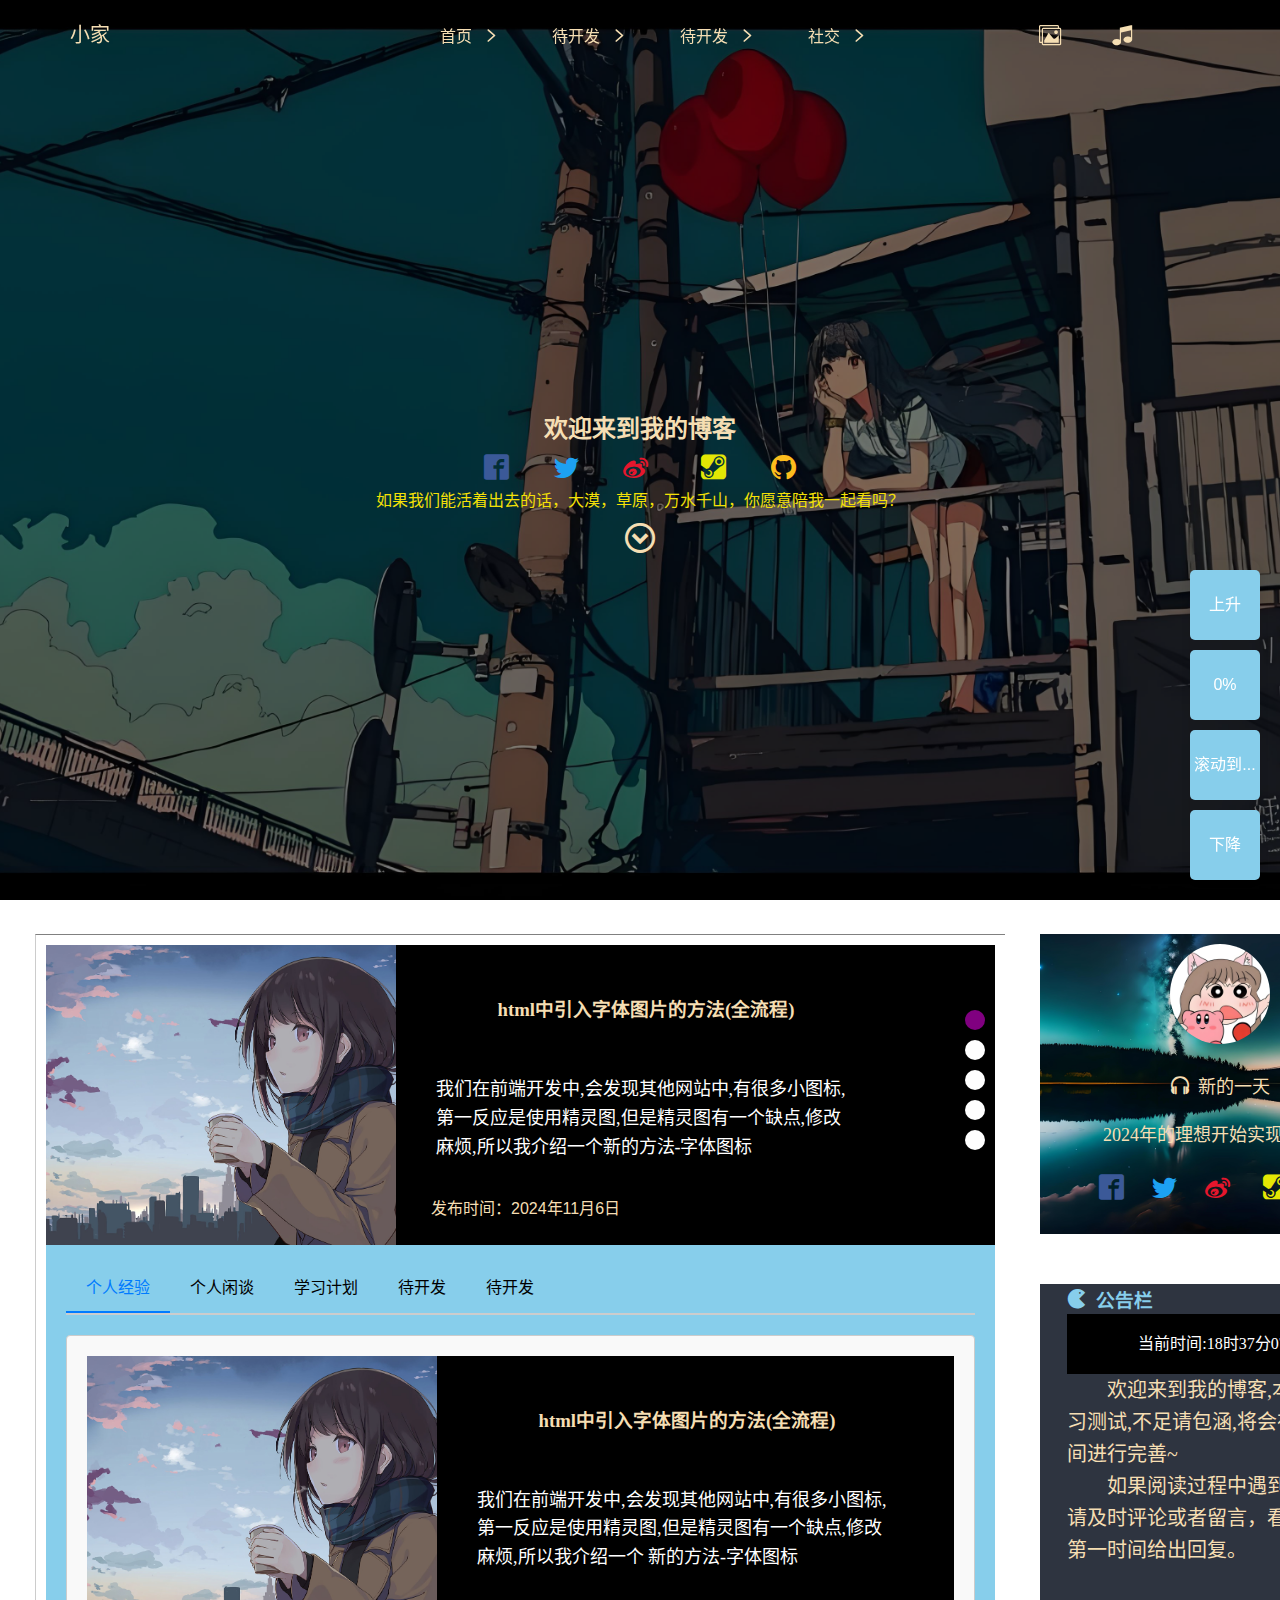
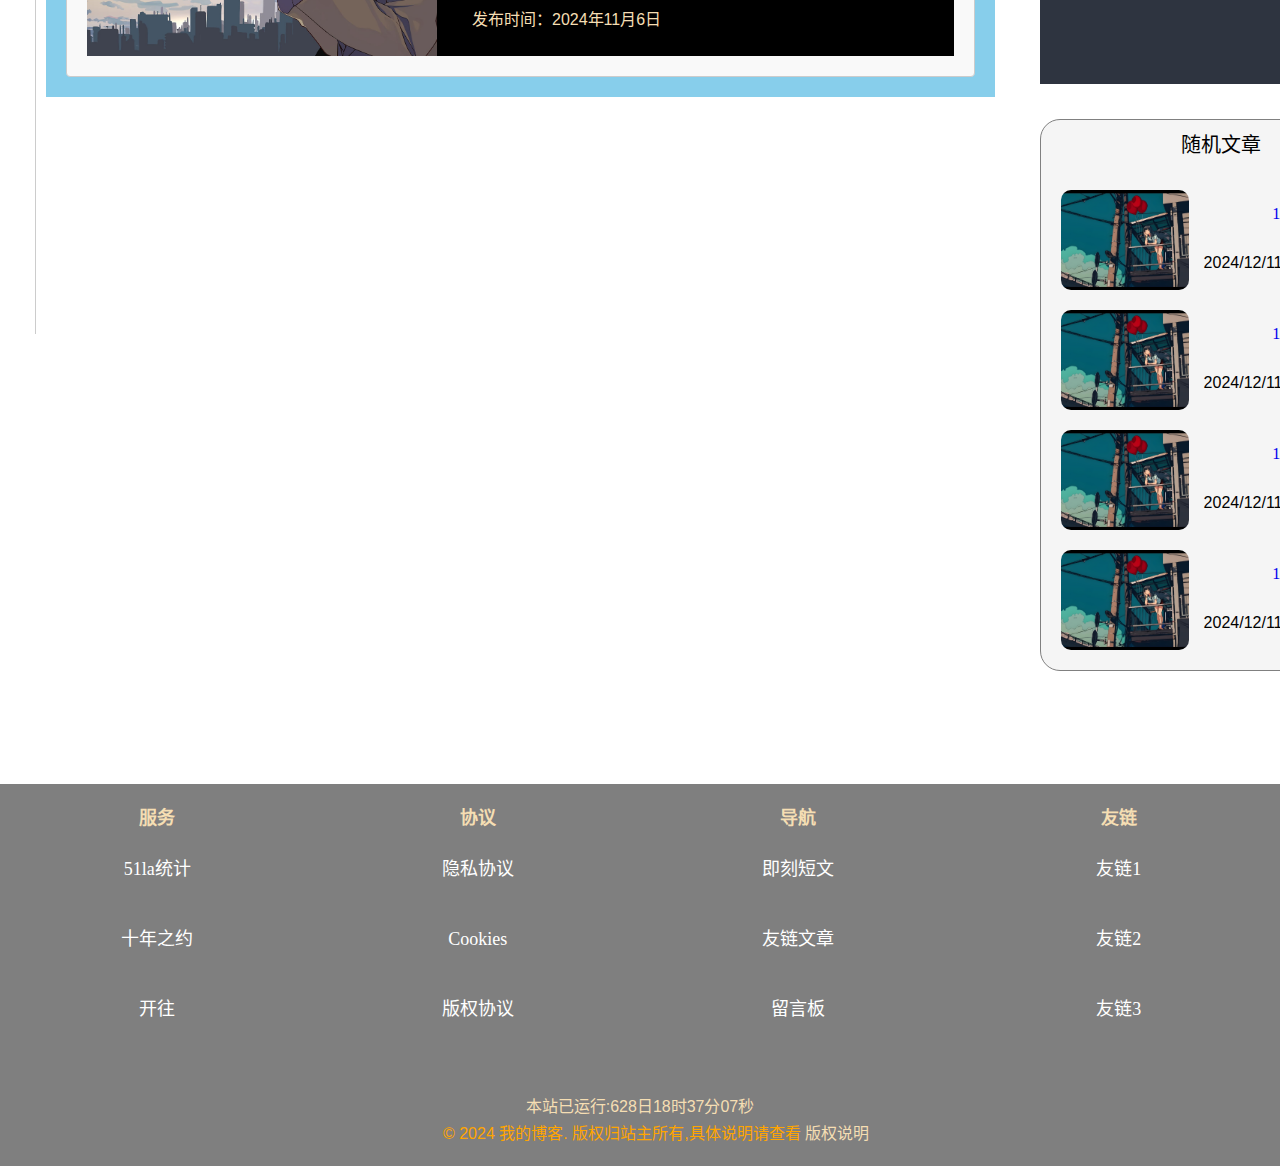
<file: index.html>
<!DOCTYPE html>
<html lang="zh-CN">

<head>
  <meta charset="UTF-8">
  <meta name="viewport" content="width=device-width, initial-scale=1.0">
  <title class="headerContent">个人博客</title>
  <link rel="stylesheet" href="./css/styles.css">
  <!-- 引入公共样式 -->
  <link rel="stylesheet" href="./css/common.css">
  <!-- 引入初始化样式 -->
  <link rel="stylesheet" href="./css/Initialize.css">
  <!-- 引入网站小图标 -->
  <link rel="icon" href="./dragon.ico">
  <style>
    .box {
      display: flex;
      width: 1100px;
      height: 300px;
      background-color: transparent;
      /* 添加了背景色以区分整个box */
      padding: 10px;
      margin-top: 50px;
      /* 确保padding不影响整体宽度 */
      box-sizing: border-box;
      /* 超过部分不显示 */
      overflow: hidden;
    }

    .content {
      width: 55%;
      /* 剩余宽度 */
      height: 100%;
      padding: 10px;
      box-sizing: border-box;
      background: rgba(255, 255, 255, 0.3);
      /* 添加了背景色以区分内容区域 */
      border-left: 1px solid #ccc;
      /* 添加左边框以分隔图片和内容 */
    }

    .content-header {
      font-size: 1.5em;
      font-weight: bold;
      margin: 20px 0;
      text-align: center;
    }

    .content-text {
      font-size: 1em;
      line-height: 1.5;
      margin: 35px 0;
    }

    .content-time {
      font-size: 15px;
      color: wheat;
    }

    /* 中心区域 */
    .main {
      margin: 0 20px;
      height: 1000px;
    }

    /* 左侧内容区域 */
    .main .content {
      float: left;
      width: 970px;
      /* background-color: skyblue; */
      border-top: 1px solid gray;
      margin: 50px 15px;
    }

    /* 轮播图样式 */
    .content .banner {
      position: relative;
      height: 300px;
      background-color: black;
    }

    /* tab栏切换 */
    .select_item {
      height: 300px;
      background-color: skyblue;
    }

    .select_item .item {
      height: 50px;
      background-color: pink;
    }

    .select_item .item_content {
      position: absolute;
      height: 250px;
      background-color: rebeccapurple;
    }

    .select_item .item ul li {
      padding: 0 70px;
      height: 50px;
      line-height: 50px;
    }

    .select_item .item ul li:hover {
      background-color: skyblue;
    }

    /* 鼠标经过时,图片缩放 */
    .banner:hover #banner_img {
      transform: scale(1.1);
    }

    .banner #banner_img {
      transition: all 0.5s;
    }

    #banner-link {
      display: block;
      float: left;
      width: 350px;
      height: 100%;
      overflow: hidden;
    }

    .content .banner a img {
      width: 100%;
      height: 100%;
      object-fit: cover;
    }

    .banner_content {
      float: left;
      width: 500px;
      height: 100%;
    }

    .banner ul {
      position: absolute;
      right: 10px;
      top: 55px;
    }

    .banner ul li {
      display: block;
      width: 20px;
      height: 20px;
      border-radius: 50%;
      background-color: #fff;
      margin: 10px 0;
      cursor: pointer;
    }

    .banner_content h3 {
      color: wheat;
      font-family: '微软雅黑';
      text-align: center;
      margin-top: 30px;
      padding: 20px 0;
    }

    .banner_content .p {
      font-family: '楷体';
      font-size: 18px;
      color: #fff;
      margin: 10px 20px;
      padding: 20px;
    }

    .banner_content .date {
      color: wheat;
      margin: -10px 20px;
      padding: 15px;
    }

    .banner .active {
      background-color: purple;
    }
  </style>
</head>

<body>
  <!-- 头部导航区域 -->
  <header>
    <div class="home"><a href="#">小家</a></div>
    <div class="nav_banner">这是导航条</div>
    <div class="container">
      <ul>
        <li class="dropdown1">
          <a href="#" class="dropbtn1">首页</a>
        </li>
        <li class="dropdown2">
          <a href="#" class="dropbtn2">待开发</a>
          <div class="dropdown-content2">
            <a href="#">照片馆</a>
            <a href="#">Link 2</a>
            <a href="#">Link 3</a>
          </div>
        </li>
        <li class="dropdown3">
          <a href="#" class="dropbtn3">待开发</a>
          <div class="dropdown-content3">
            <a href="./html/未完成工程/歌词.html">音乐</a>
            <a href="#">Link 2</a>
            <a href="#">Link 3</a>
          </div>
        </li>
        <li class="dropdown4">
          <a href="#" class="dropbtn4">社交</a>
          <div class="dropdown-content4">
            <a href="./html/网站收藏.html">网页资源</a>
            <a href="./html/笔记.html">实况记录</a>
            <a href="#">Link 3</a>
          </div>
        </li>
      </ul>
      <!-- 导航栏功能专区 -->
      <div class="user_function">
        <ul>
          <li id="openPopup"></li>
          <li id="music"></li>
        </ul>
      </div>
    </div>

  </header>
  <!-- 弹框HTML -->
  <div id="welcomePopup" class="popup">
    <div class="popup-content">
      <span class="close-btn" onclick="closePopup()">&times;</span>
      <h2>欢迎进入我的网站！</h2>
      <p>感谢您访问我的网站，希望您能有一个愉快的体验。</p>
    </div>
  </div>
  <!-- 打印机效果区域 -->
  <section id="home" class="hero">
    <div class="container">
      <h2>欢迎来到我的博客</h2>
      <!-- 个人网站链接 -->
      <div class="web_address">
        <a href="./html/文章.html" title="脸书" target="_blank" style="color:#3B5998 ;"></a>
        <a href="#" title="推特" style="color: #1DA1F2;"> </a>
        <a href="#" title="微博" style="color: #E6162D">  </a>
        <a href="#" title="steam" style="color: #e3e704;"> </a>
        <a href="#" title="github" style="color: #fcbd1d;"> </a>
      </div>
      <div class="print">如果我们能活着出去的话，大漠，草原，万水千山，你愿意陪我一起看吗？</div>
    </div>
    <div class="bottom_button"><a href="#posts"></a></div>
  </section>

  <!-- 弹窗效果区域 -->
  <div class="popBox" id="popBox">

    <div class="popNav">
      网站自定义效果
      <ul>
        <a href="#" id="closePopup">X</a>
        <div id="resizeHandle" class="resize-handle"></div>
      </ul>
    </div>
    <div class="popContent">
      <div class="backgroundPop">
        <div class="title draggable">
          二次元
          <a href="#" id="closeSection">X</a>
          <a href="#" id="openSection" style=" margin: 0 50px;">+</a>
        </div>
        <ul class="content1">
          <li><img src="./img/background9.jpg" alt="背景9"></li>
          <li><img src="./img/background3.jpg" alt="背景3"></li>
          <li><img src="./img/background5.jpg" alt="背景5"></li>
          <li><img src="./img/background7.jpg" alt="背景7"></li>
          <li><img src="./img/background10.jpg" alt="背景10"></li>
          <li><img src="./img/background2.jpg" alt="背景2"></li>
        </ul>
      </div>
    </div>
  </div>

  <!-- 主要内容区域 -->
  <section class="main_content">
    <!-- 个人头像区域 -->
    <div id="posts" class="main w">
      <div class="content">
        <!-- 轮播图 -->
        <div class="banner">
          <!-- 左侧图片区域 -->
          <a href="./html/引入字体图标的方法.html" id="banner-link">
            <img src="./img/background3.jpg" alt="Initial Image" id="banner_img">
          </a>
          <!-- 右侧内容区域 -->
          <div class="banner_content">
            <a href="./html/引入字体图标的方法.html" id="a-link">
              <h3>html中引入字体图片的方法(全流程)</h3>
            </a>
            <div class="p">
              我们在前端开发中,会发现其他网站中,有很多小图标,第一反应是使用精灵图,但是精灵图有一个缺点,修改麻烦,所以我介绍一个
              新的方法-字体图标</div>
            <div class="date">发布时间：2024年11月6日</div>
          </div>

          <!-- 轮播图小圆点 -->
          <ul>
            <li class="active"></li>
            <li></li>
            <li></li>
            <li></li>
            <li></li>
          </ul>
        </div>
        <!-- tab栏切换 -->
        <div class="tab-container">
          <div class="tab-scroll" id="tabScroll">
            <div class="tab-item active" data-content="1">个人经验</div>
            <div class="tab-item" data-content="2">个人闲谈</div>
            <div class="tab-item" data-content="3">学习计划</div>
            <div class="tab-item" data-content="4">待开发</div>
            <div class="tab-item" data-content="5">待开发</div>
          </div>
          <div class="tab-content-container">
            <div class="tab-content active" id="content-1">
              <div class="banner">
                <a href="./html/引入字体图标的方法.html" id="banner-link">
                  <img src="./img/background3.jpg" alt="Initial Image" id="banner_img">
                </a>
                <!-- 右侧内容区域 -->
                <div class="banner_content">
                  <a href="./html/引入字体图标的方法.html" id="a-link">
                    <h3>html中引入字体图片的方法(全流程)</h3>
                  </a>
                  <div class="p">
                    我们在前端开发中,会发现其他网站中,有很多小图标,第一反应是使用精灵图,但是精灵图有一个缺点,修改麻烦,所以我介绍一个
                    新的方法-字体图标</div>
                  <div class="date">发布时间：2024年11月6日</div>
                </div>
              </div>
            </div>
            <div class="tab-content" id="content-2">
              <div class="banner">
                <a href="./html/引入字体图标的方法.html" id="banner-link">
                  <img src="./img/background3.jpg" alt="Initial Image" id="banner_img">
                </a>
                <!-- 右侧内容区域 -->
                <div class="banner_content">
                  <a href="./html/引入字体图标的方法.html" id="a-link">
                    <h3>html中引入字体图片的方法(全流程)</h3>
                  </a>
                  <div class="p">
                    我们在前端开发中,会发现其他网站中,有很多小图标,第一反应是使用精灵图,但是精灵图有一个缺点,修改麻烦,所以我介绍一个
                    新的方法-字体图标</div>
                  <div class="date">发布时间：2024年11月6日</div>
                </div>
              </div>
            </div>
            <div class="tab-content" id="content-3">

              <div class="banner">
                <a href="./html/引入字体图标的方法.html" id="banner-link">
                  <img src="./img/background3.jpg" alt="Initial Image" id="banner_img">
                </a>
                <!-- 右侧内容区域 -->
                <div class="banner_content">
                  <a href="./html/引入字体图标的方法.html" id="a-link">
                    <h3>html中引入字体图片的方法(全流程)</h3>
                  </a>
                  <div class="p">
                    我们在前端开发中,会发现其他网站中,有很多小图标,第一反应是使用精灵图,但是精灵图有一个缺点,修改麻烦,所以我介绍一个
                    新的方法-字体图标</div>
                  <div class="date">发布时间：2024年11月6日</div>
                </div>
              </div>

            </div>
            <div class="tab-content" id="content-4">这是选项卡4的内容</div>
            <div class="tab-content" id="content-5">这是选项卡5的内容</div>
          </div>
        </div>
      </div>

      <!-- 个人头像 -->
      <div class="user">
        <div class="box1">
          <img src="./img/头像.jpg" alt="" id="img1">
          <h3>&nbsp;新的一天</h3>
          <h3>2024年的理想开始实现了吗？</h3>
          <div class="web_address">
            <a href="./html/文章.html" title="脸书" target="_blank" style="color:#3B5998 ;"></a>
            <a href="#" title="推特" style="color: #1DA1F2;"> </a>
            <a href="#" title="微博" style="color: #E6162D">  </a>
            <a href="#" title="steam" style="color: #e3e704;"> </a>
            <a href="#" title="github" style="color: #fcbd1d;"> </a>
          </div>

        </div>
        <!-- 通知来访者的信息 -->
        <div class="box2">
          <h3 style="color: skyblue;">公告栏</h3>
          <div class="date1"></div>
          <p>欢迎来到我的博客,本站属于学习测试,不足请包涵,将会在空闲时间进行完善~</p>
          <p>如果阅读过程中遇到了问题，请及时评论或者留言，看到了会在第一时间给出回复。</p>
        </div>

        <!-- 随机文章区域 -->
        <div class="randomBox">
          <div class="title">随机文章</div>
          <div class="article">
            <a href="#"><img src="./img/background9.jpg" alt=""></a>
            <div class="message">
              <a href="#">
                123</a>
              <div class="time">2024/12/11</div>
            </div>
          </div>

          <div class="article">
            <a href="#"><img src="./img/background9.jpg" alt=""></a>
            <div class="message">
              <a href="#">
                123</a>
              <div class="time">2024/12/11</div>
            </div>
          </div>

          <div class="article">
            <a href="#"><img src="./img/background9.jpg" alt=""></a>
            <div class="message">
              <a href="#">
                123</a>
              <div class="time">2024/12/11</div>
            </div>
          </div>


          <div class="article">
            <a href="#"><img src="./img/background9.jpg" alt=""></a>
            <div class="message">
              <a href="#">
                123</a>
              <div class="time">2024/12/11</div>
            </div>
          </div>

        </div>
      </div>
  </section>


  <!-- 联系区域 -->
  <!-- <section id="contact" class="contact">
    <div class="container">
      <h2>联系我</h2>
      <form id="contact-form">
        <label for="name">姓名:</label>
        <input type="text" id="name" name="name" required>

        <label for="email">邮箱:</label>
        <input type="email" id="email" name="email" required>

        <label for="message">留言:</label>
        <textarea id="message" name="message" required></textarea>

        <button type="submit">提交</button>
      </form>
    </div>
  </section> -->

  <!-- 小熊雪山奔跑 -->
  <!-- <section class="bear_mountain">
    <div class="bear">
    </div>
  </section> -->


  <footer>
    <!-- 友情链接(未开工) -->
    <div class="footerNav">
      <!-- 1.服务区 -->
      <div class="severGroup">
        <div class="title">服务</div>
        <ul>
          <li><a href="#">51la统计</a></li>
          <li><a href="#">十年之约</a></li>
          <li><a href="#">开往</a></li>
        </ul>
      </div>
      <!-- 2. -->
      <div class="severGroup">
        <div class="title">协议</div>
        <ul>
          <li><a href="#">隐私协议</a></li>
          <li><a href="#"> Cookies</a></li>
          <li><a href="#">版权协议</a></li>
        </ul>
      </div>
      <!-- 3. -->
      <div class="severGroup">
        <div class="title">导航</div>
        <ul>
          <li><a href="#">即刻短文</a></li>
          <li><a href="#">友链文章</a></li>
          <li><a href="#">留言板</a></li>
        </ul>
      </div>
      <!-- 4. -->
      <div class="severGroup">
        <div class="title">友链</div>
        <ul>
          <li><a href="#">友链1</a></li>
          <li><a href="#">友链2</a></li>
          <li><a href="#">友链3</a></li>
        </ul>
      </div>
    </div>

    <div class="date2" style="color: wheat;"></div>
    <div class="container">
      <p>&copy; 2024 我的博客. 版权归站主所有,具体说明请查看
        <a href="./html/版权说明.html" style="text-decoration: none; color: wheat;">版权说明</a>
      </p>
      <!-- 添加电梯效果 -->
      <ul class="elevator">
        <li class="rise" onclick="scrollToTop()">上升</li>
        <li id="scroll-percentage">0%</li>
        <li class="percent" onclick="scrollToPercent(50)">滚动到...</li>
        <li class="drop" onclick="scrollToBottom()">下降</li>
      </ul>

    </div>
  </footer>
  <script src="./js/scripts.js"></script>
  <script src="./js/main.js"></script>
</body>

</html>
</file>
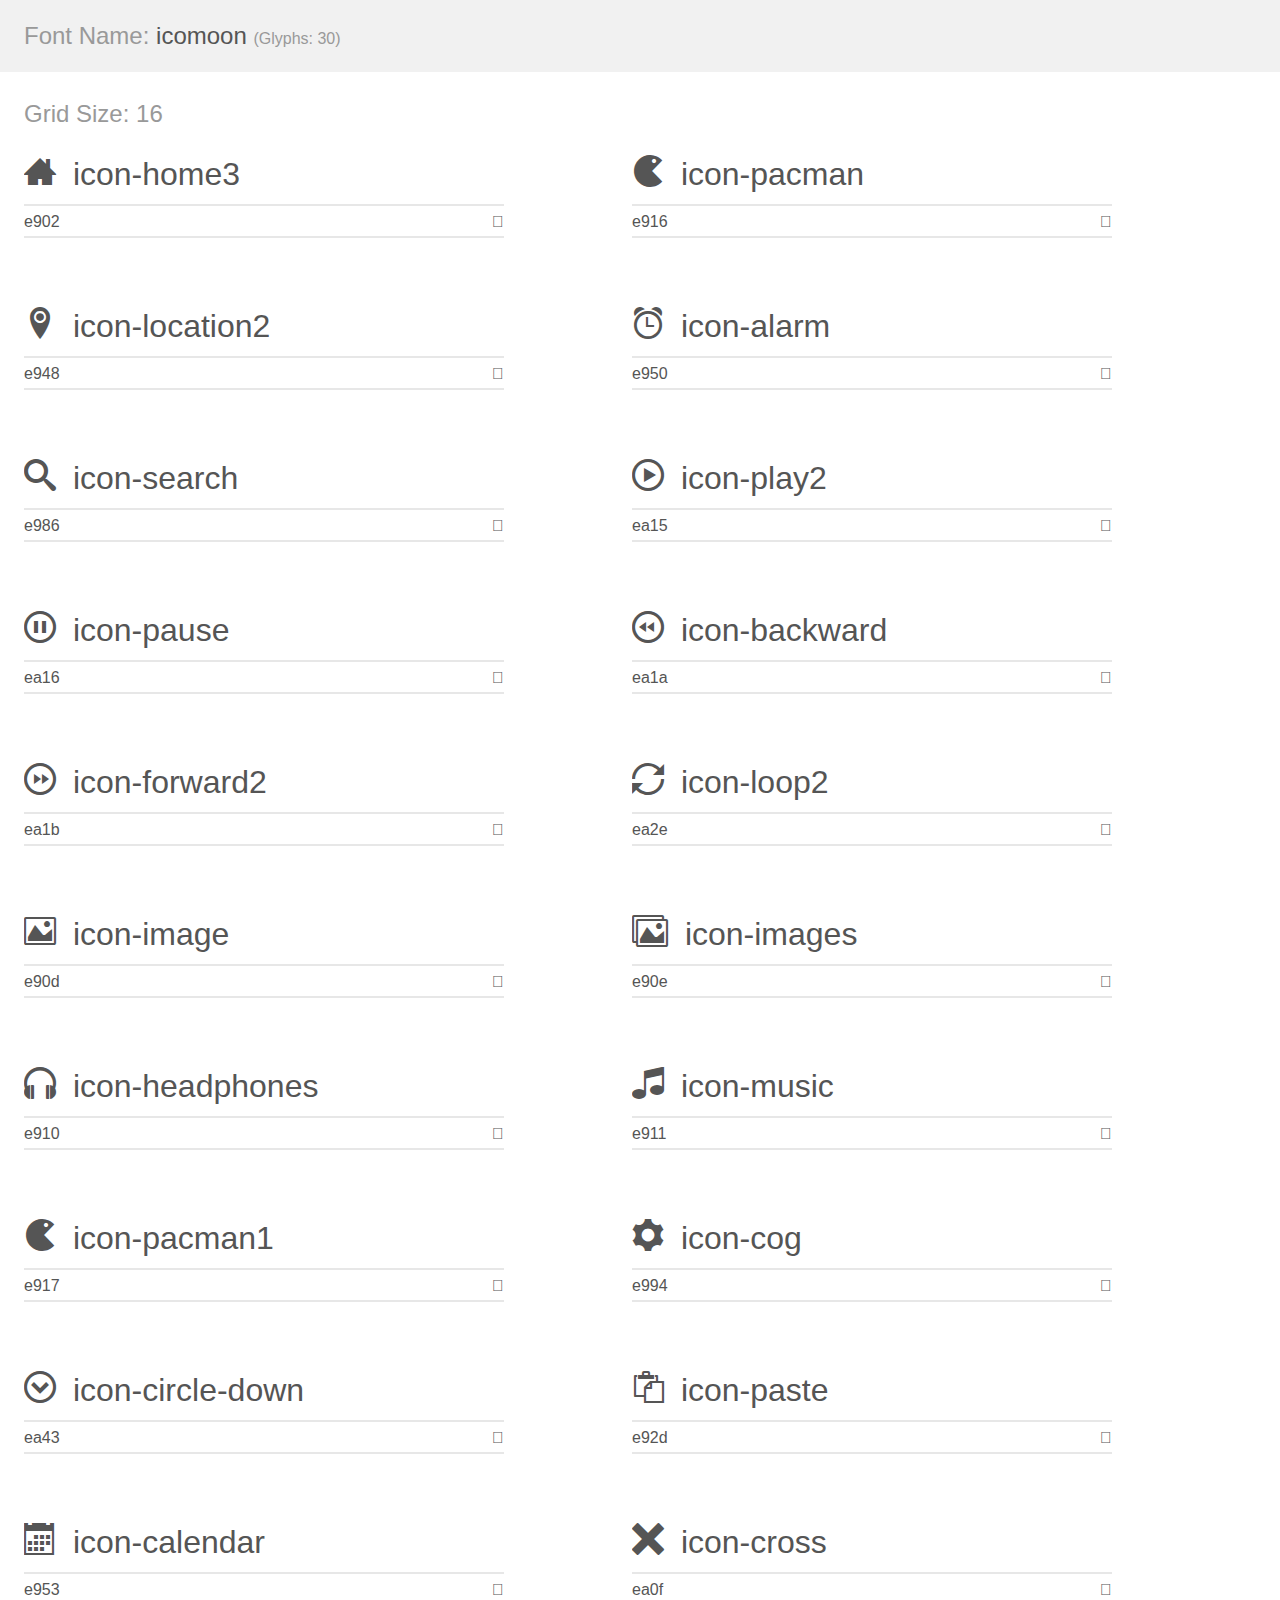
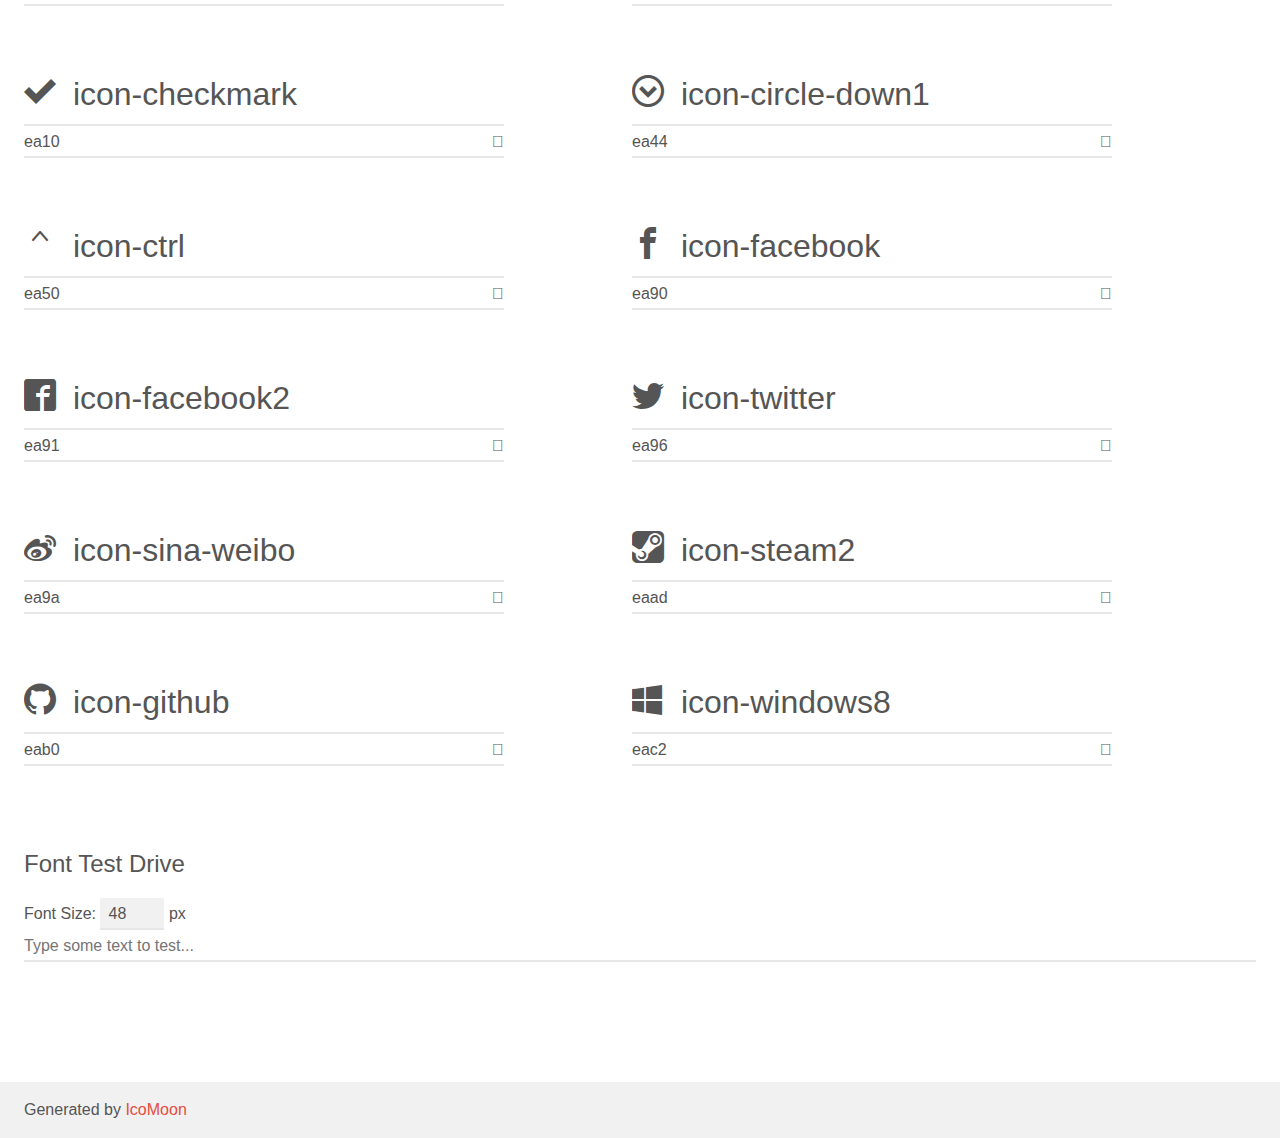
<file: icomoon/demo.html>
<!doctype html>
<html>
<head>
    <meta charset="utf-8">
    <title>IcoMoon Demo</title>
    <meta name="description" content="An Icon Font Generated By IcoMoon.io">
    <meta name="viewport" content="width=device-width, initial-scale=1">
    <link rel="stylesheet" href="demo-files/demo.css">
    <link rel="stylesheet" href="style.css"></head>
<body>
    <div class="bgc1 clearfix">
        <h1 class="mhmm mvm"><span class="fgc1">Font Name:</span> icomoon <small class="fgc1">(Glyphs:&nbsp;30)</small></h1>
    </div>
    <div class="clearfix mhl ptl">
        <h1 class="mvm mtn fgc1">Grid Size: 16</h1>
        <div class="glyph fs1">
            <div class="clearfix bshadow0 pbs">
                <span class="icon-home3"></span>
                <span class="mls"> icon-home3</span>
            </div>
            <fieldset class="fs0 size1of1 clearfix hidden-false">
                <input type="text" readonly value="e902" class="unit size1of2" />
                <input type="text" maxlength="1" readonly value="&#xe902;" class="unitRight size1of2 talign-right" />
            </fieldset>
            <div class="fs0 bshadow0 clearfix hidden-true">
                <span class="unit pvs fgc1">liga: </span>
                <input type="text" readonly value="home3, house3" class="liga unitRight" />
            </div>
        </div>
        <div class="glyph fs1">
            <div class="clearfix bshadow0 pbs">
                <span class="icon-pacman"></span>
                <span class="mls"> icon-pacman</span>
            </div>
            <fieldset class="fs0 size1of1 clearfix hidden-false">
                <input type="text" readonly value="e916" class="unit size1of2" />
                <input type="text" maxlength="1" readonly value="&#xe916;" class="unitRight size1of2 talign-right" />
            </fieldset>
            <div class="fs0 bshadow0 clearfix hidden-true">
                <span class="unit pvs fgc1">liga: </span>
                <input type="text" readonly value="pacman, game2" class="liga unitRight" />
            </div>
        </div>
        <div class="glyph fs1">
            <div class="clearfix bshadow0 pbs">
                <span class="icon-location2"></span>
                <span class="mls"> icon-location2</span>
            </div>
            <fieldset class="fs0 size1of1 clearfix hidden-false">
                <input type="text" readonly value="e948" class="unit size1of2" />
                <input type="text" maxlength="1" readonly value="&#xe948;" class="unitRight size1of2 talign-right" />
            </fieldset>
            <div class="fs0 bshadow0 clearfix hidden-true">
                <span class="unit pvs fgc1">liga: </span>
                <input type="text" readonly value="location2, map-marker2" class="liga unitRight" />
            </div>
        </div>
        <div class="glyph fs1">
            <div class="clearfix bshadow0 pbs">
                <span class="icon-alarm"></span>
                <span class="mls"> icon-alarm</span>
            </div>
            <fieldset class="fs0 size1of1 clearfix hidden-false">
                <input type="text" readonly value="e950" class="unit size1of2" />
                <input type="text" maxlength="1" readonly value="&#xe950;" class="unitRight size1of2 talign-right" />
            </fieldset>
            <div class="fs0 bshadow0 clearfix hidden-true">
                <span class="unit pvs fgc1">liga: </span>
                <input type="text" readonly value="alarm, time4" class="liga unitRight" />
            </div>
        </div>
        <div class="glyph fs1">
            <div class="clearfix bshadow0 pbs">
                <span class="icon-search"></span>
                <span class="mls"> icon-search</span>
            </div>
            <fieldset class="fs0 size1of1 clearfix hidden-false">
                <input type="text" readonly value="e986" class="unit size1of2" />
                <input type="text" maxlength="1" readonly value="&#xe986;" class="unitRight size1of2 talign-right" />
            </fieldset>
            <div class="fs0 bshadow0 clearfix hidden-true">
                <span class="unit pvs fgc1">liga: </span>
                <input type="text" readonly value="search, magnifier" class="liga unitRight" />
            </div>
        </div>
        <div class="glyph fs1">
            <div class="clearfix bshadow0 pbs">
                <span class="icon-play2"></span>
                <span class="mls"> icon-play2</span>
            </div>
            <fieldset class="fs0 size1of1 clearfix hidden-false">
                <input type="text" readonly value="ea15" class="unit size1of2" />
                <input type="text" maxlength="1" readonly value="&#xea15;" class="unitRight size1of2 talign-right" />
            </fieldset>
            <div class="fs0 bshadow0 clearfix hidden-true">
                <span class="unit pvs fgc1">liga: </span>
                <input type="text" readonly value="play2, player" class="liga unitRight" />
            </div>
        </div>
        <div class="glyph fs1">
            <div class="clearfix bshadow0 pbs">
                <span class="icon-pause"></span>
                <span class="mls"> icon-pause</span>
            </div>
            <fieldset class="fs0 size1of1 clearfix hidden-false">
                <input type="text" readonly value="ea16" class="unit size1of2" />
                <input type="text" maxlength="1" readonly value="&#xea16;" class="unitRight size1of2 talign-right" />
            </fieldset>
            <div class="fs0 bshadow0 clearfix hidden-true">
                <span class="unit pvs fgc1">liga: </span>
                <input type="text" readonly value="pause, player2" class="liga unitRight" />
            </div>
        </div>
        <div class="glyph fs1">
            <div class="clearfix bshadow0 pbs">
                <span class="icon-backward"></span>
                <span class="mls"> icon-backward</span>
            </div>
            <fieldset class="fs0 size1of1 clearfix hidden-false">
                <input type="text" readonly value="ea1a" class="unit size1of2" />
                <input type="text" maxlength="1" readonly value="&#xea1a;" class="unitRight size1of2 talign-right" />
            </fieldset>
            <div class="fs0 bshadow0 clearfix hidden-true">
                <span class="unit pvs fgc1">liga: </span>
                <input type="text" readonly value="backward, player6" class="liga unitRight" />
            </div>
        </div>
        <div class="glyph fs1">
            <div class="clearfix bshadow0 pbs">
                <span class="icon-forward2"></span>
                <span class="mls"> icon-forward2</span>
            </div>
            <fieldset class="fs0 size1of1 clearfix hidden-false">
                <input type="text" readonly value="ea1b" class="unit size1of2" />
                <input type="text" maxlength="1" readonly value="&#xea1b;" class="unitRight size1of2 talign-right" />
            </fieldset>
            <div class="fs0 bshadow0 clearfix hidden-true">
                <span class="unit pvs fgc1">liga: </span>
                <input type="text" readonly value="forward2, player7" class="liga unitRight" />
            </div>
        </div>
        <div class="glyph fs1">
            <div class="clearfix bshadow0 pbs">
                <span class="icon-loop2"></span>
                <span class="mls"> icon-loop2</span>
            </div>
            <fieldset class="fs0 size1of1 clearfix hidden-false">
                <input type="text" readonly value="ea2e" class="unit size1of2" />
                <input type="text" maxlength="1" readonly value="&#xea2e;" class="unitRight size1of2 talign-right" />
            </fieldset>
            <div class="fs0 bshadow0 clearfix hidden-true">
                <span class="unit pvs fgc1">liga: </span>
                <input type="text" readonly value="loop2, repeat2" class="liga unitRight" />
            </div>
        </div>
        <div class="glyph fs1">
            <div class="clearfix bshadow0 pbs">
                <span class="icon-image"></span>
                <span class="mls"> icon-image</span>
            </div>
            <fieldset class="fs0 size1of1 clearfix hidden-false">
                <input type="text" readonly value="e90d" class="unit size1of2" />
                <input type="text" maxlength="1" readonly value="&#xe90d;" class="unitRight size1of2 talign-right" />
            </fieldset>
            <div class="fs0 bshadow0 clearfix hidden-true">
                <span class="unit pvs fgc1">liga: </span>
                <input type="text" readonly value="image, picture" class="liga unitRight" />
            </div>
        </div>
        <div class="glyph fs1">
            <div class="clearfix bshadow0 pbs">
                <span class="icon-images"></span>
                <span class="mls"> icon-images</span>
            </div>
            <fieldset class="fs0 size1of1 clearfix hidden-false">
                <input type="text" readonly value="e90e" class="unit size1of2" />
                <input type="text" maxlength="1" readonly value="&#xe90e;" class="unitRight size1of2 talign-right" />
            </fieldset>
            <div class="fs0 bshadow0 clearfix hidden-true">
                <span class="unit pvs fgc1">liga: </span>
                <input type="text" readonly value="images, pictures" class="liga unitRight" />
            </div>
        </div>
        <div class="glyph fs1">
            <div class="clearfix bshadow0 pbs">
                <span class="icon-headphones"></span>
                <span class="mls"> icon-headphones</span>
            </div>
            <fieldset class="fs0 size1of1 clearfix hidden-false">
                <input type="text" readonly value="e910" class="unit size1of2" />
                <input type="text" maxlength="1" readonly value="&#xe910;" class="unitRight size1of2 talign-right" />
            </fieldset>
            <div class="fs0 bshadow0 clearfix hidden-true">
                <span class="unit pvs fgc1">liga: </span>
                <input type="text" readonly value="headphones, headset" class="liga unitRight" />
            </div>
        </div>
        <div class="glyph fs1">
            <div class="clearfix bshadow0 pbs">
                <span class="icon-music"></span>
                <span class="mls"> icon-music</span>
            </div>
            <fieldset class="fs0 size1of1 clearfix hidden-false">
                <input type="text" readonly value="e911" class="unit size1of2" />
                <input type="text" maxlength="1" readonly value="&#xe911;" class="unitRight size1of2 talign-right" />
            </fieldset>
            <div class="fs0 bshadow0 clearfix hidden-true">
                <span class="unit pvs fgc1">liga: </span>
                <input type="text" readonly value="music, song" class="liga unitRight" />
            </div>
        </div>
        <div class="glyph fs1">
            <div class="clearfix bshadow0 pbs">
                <span class="icon-pacman1"></span>
                <span class="mls"> icon-pacman1</span>
            </div>
            <fieldset class="fs0 size1of1 clearfix hidden-false">
                <input type="text" readonly value="e917" class="unit size1of2" />
                <input type="text" maxlength="1" readonly value="&#xe917;" class="unitRight size1of2 talign-right" />
            </fieldset>
            <div class="fs0 bshadow0 clearfix hidden-true">
                <span class="unit pvs fgc1">liga: </span>
                <input type="text" readonly value="pacman, game2" class="liga unitRight" />
            </div>
        </div>
        <div class="glyph fs1">
            <div class="clearfix bshadow0 pbs">
                <span class="icon-cog"></span>
                <span class="mls"> icon-cog</span>
            </div>
            <fieldset class="fs0 size1of1 clearfix hidden-false">
                <input type="text" readonly value="e994" class="unit size1of2" />
                <input type="text" maxlength="1" readonly value="&#xe994;" class="unitRight size1of2 talign-right" />
            </fieldset>
            <div class="fs0 bshadow0 clearfix hidden-true">
                <span class="unit pvs fgc1">liga: </span>
                <input type="text" readonly value="cog, gear" class="liga unitRight" />
            </div>
        </div>
        <div class="glyph fs1">
            <div class="clearfix bshadow0 pbs">
                <span class="icon-circle-down"></span>
                <span class="mls"> icon-circle-down</span>
            </div>
            <fieldset class="fs0 size1of1 clearfix hidden-false">
                <input type="text" readonly value="ea43" class="unit size1of2" />
                <input type="text" maxlength="1" readonly value="&#xea43;" class="unitRight size1of2 talign-right" />
            </fieldset>
            <div class="fs0 bshadow0 clearfix hidden-true">
                <span class="unit pvs fgc1">liga: </span>
                <input type="text" readonly value="circle-down, down3" class="liga unitRight" />
            </div>
        </div>
        <div class="glyph fs1">
            <div class="clearfix bshadow0 pbs">
                <span class="icon-paste"></span>
                <span class="mls"> icon-paste</span>
            </div>
            <fieldset class="fs0 size1of1 clearfix hidden-false">
                <input type="text" readonly value="e92d" class="unit size1of2" />
                <input type="text" maxlength="1" readonly value="&#xe92d;" class="unitRight size1of2 talign-right" />
            </fieldset>
            <div class="fs0 bshadow0 clearfix hidden-true">
                <span class="unit pvs fgc1">liga: </span>
                <input type="text" readonly value="paste, clipboard-file" class="liga unitRight" />
            </div>
        </div>
        <div class="glyph fs1">
            <div class="clearfix bshadow0 pbs">
                <span class="icon-calendar"></span>
                <span class="mls"> icon-calendar</span>
            </div>
            <fieldset class="fs0 size1of1 clearfix hidden-false">
                <input type="text" readonly value="e953" class="unit size1of2" />
                <input type="text" maxlength="1" readonly value="&#xe953;" class="unitRight size1of2 talign-right" />
            </fieldset>
            <div class="fs0 bshadow0 clearfix hidden-true">
                <span class="unit pvs fgc1">liga: </span>
                <input type="text" readonly value="calendar, date" class="liga unitRight" />
            </div>
        </div>
        <div class="glyph fs1">
            <div class="clearfix bshadow0 pbs">
                <span class="icon-cross"></span>
                <span class="mls"> icon-cross</span>
            </div>
            <fieldset class="fs0 size1of1 clearfix hidden-false">
                <input type="text" readonly value="ea0f" class="unit size1of2" />
                <input type="text" maxlength="1" readonly value="&#xea0f;" class="unitRight size1of2 talign-right" />
            </fieldset>
            <div class="fs0 bshadow0 clearfix hidden-true">
                <span class="unit pvs fgc1">liga: </span>
                <input type="text" readonly value="cross, cancel" class="liga unitRight" />
            </div>
        </div>
        <div class="glyph fs1">
            <div class="clearfix bshadow0 pbs">
                <span class="icon-checkmark"></span>
                <span class="mls"> icon-checkmark</span>
            </div>
            <fieldset class="fs0 size1of1 clearfix hidden-false">
                <input type="text" readonly value="ea10" class="unit size1of2" />
                <input type="text" maxlength="1" readonly value="&#xea10;" class="unitRight size1of2 talign-right" />
            </fieldset>
            <div class="fs0 bshadow0 clearfix hidden-true">
                <span class="unit pvs fgc1">liga: </span>
                <input type="text" readonly value="checkmark, tick" class="liga unitRight" />
            </div>
        </div>
        <div class="glyph fs1">
            <div class="clearfix bshadow0 pbs">
                <span class="icon-circle-down1"></span>
                <span class="mls"> icon-circle-down1</span>
            </div>
            <fieldset class="fs0 size1of1 clearfix hidden-false">
                <input type="text" readonly value="ea44" class="unit size1of2" />
                <input type="text" maxlength="1" readonly value="&#xea44;" class="unitRight size1of2 talign-right" />
            </fieldset>
            <div class="fs0 bshadow0 clearfix hidden-true">
                <span class="unit pvs fgc1">liga: </span>
                <input type="text" readonly value="circle-down, down3" class="liga unitRight" />
            </div>
        </div>
        <div class="glyph fs1">
            <div class="clearfix bshadow0 pbs">
                <span class="icon-ctrl"></span>
                <span class="mls"> icon-ctrl</span>
            </div>
            <fieldset class="fs0 size1of1 clearfix hidden-false">
                <input type="text" readonly value="ea50" class="unit size1of2" />
                <input type="text" maxlength="1" readonly value="&#xea50;" class="unitRight size1of2 talign-right" />
            </fieldset>
            <div class="fs0 bshadow0 clearfix hidden-true">
                <span class="unit pvs fgc1">liga: </span>
                <input type="text" readonly value="ctrl, control" class="liga unitRight" />
            </div>
        </div>
        <div class="glyph fs1">
            <div class="clearfix bshadow0 pbs">
                <span class="icon-facebook"></span>
                <span class="mls"> icon-facebook</span>
            </div>
            <fieldset class="fs0 size1of1 clearfix hidden-false">
                <input type="text" readonly value="ea90" class="unit size1of2" />
                <input type="text" maxlength="1" readonly value="&#xea90;" class="unitRight size1of2 talign-right" />
            </fieldset>
            <div class="fs0 bshadow0 clearfix hidden-true">
                <span class="unit pvs fgc1">liga: </span>
                <input type="text" readonly value="facebook, brand10" class="liga unitRight" />
            </div>
        </div>
        <div class="glyph fs1">
            <div class="clearfix bshadow0 pbs">
                <span class="icon-facebook2"></span>
                <span class="mls"> icon-facebook2</span>
            </div>
            <fieldset class="fs0 size1of1 clearfix hidden-false">
                <input type="text" readonly value="ea91" class="unit size1of2" />
                <input type="text" maxlength="1" readonly value="&#xea91;" class="unitRight size1of2 talign-right" />
            </fieldset>
            <div class="fs0 bshadow0 clearfix hidden-true">
                <span class="unit pvs fgc1">liga: </span>
                <input type="text" readonly value="facebook2, brand11" class="liga unitRight" />
            </div>
        </div>
        <div class="glyph fs1">
            <div class="clearfix bshadow0 pbs">
                <span class="icon-twitter"></span>
                <span class="mls"> icon-twitter</span>
            </div>
            <fieldset class="fs0 size1of1 clearfix hidden-false">
                <input type="text" readonly value="ea96" class="unit size1of2" />
                <input type="text" maxlength="1" readonly value="&#xea96;" class="unitRight size1of2 talign-right" />
            </fieldset>
            <div class="fs0 bshadow0 clearfix hidden-true">
                <span class="unit pvs fgc1">liga: </span>
                <input type="text" readonly value="twitter, brand16" class="liga unitRight" />
            </div>
        </div>
        <div class="glyph fs1">
            <div class="clearfix bshadow0 pbs">
                <span class="icon-sina-weibo"></span>
                <span class="mls"> icon-sina-weibo</span>
            </div>
            <fieldset class="fs0 size1of1 clearfix hidden-false">
                <input type="text" readonly value="ea9a" class="unit size1of2" />
                <input type="text" maxlength="1" readonly value="&#xea9a;" class="unitRight size1of2 talign-right" />
            </fieldset>
            <div class="fs0 bshadow0 clearfix hidden-true">
                <span class="unit pvs fgc1">liga: </span>
                <input type="text" readonly value="sina-weibo, brand20" class="liga unitRight" />
            </div>
        </div>
        <div class="glyph fs1">
            <div class="clearfix bshadow0 pbs">
                <span class="icon-steam2"></span>
                <span class="mls"> icon-steam2</span>
            </div>
            <fieldset class="fs0 size1of1 clearfix hidden-false">
                <input type="text" readonly value="eaad" class="unit size1of2" />
                <input type="text" maxlength="1" readonly value="&#xeaad;" class="unitRight size1of2 talign-right" />
            </fieldset>
            <div class="fs0 bshadow0 clearfix hidden-true">
                <span class="unit pvs fgc1">liga: </span>
                <input type="text" readonly value="steam2, brand37" class="liga unitRight" />
            </div>
        </div>
        <div class="glyph fs1">
            <div class="clearfix bshadow0 pbs">
                <span class="icon-github"></span>
                <span class="mls"> icon-github</span>
            </div>
            <fieldset class="fs0 size1of1 clearfix hidden-false">
                <input type="text" readonly value="eab0" class="unit size1of2" />
                <input type="text" maxlength="1" readonly value="&#xeab0;" class="unitRight size1of2 talign-right" />
            </fieldset>
            <div class="fs0 bshadow0 clearfix hidden-true">
                <span class="unit pvs fgc1">liga: </span>
                <input type="text" readonly value="github, brand40" class="liga unitRight" />
            </div>
        </div>
        <div class="glyph fs1">
            <div class="clearfix bshadow0 pbs">
                <span class="icon-windows8"></span>
                <span class="mls"> icon-windows8</span>
            </div>
            <fieldset class="fs0 size1of1 clearfix hidden-false">
                <input type="text" readonly value="eac2" class="unit size1of2" />
                <input type="text" maxlength="1" readonly value="&#xeac2;" class="unitRight size1of2 talign-right" />
            </fieldset>
            <div class="fs0 bshadow0 clearfix hidden-true">
                <span class="unit pvs fgc1">liga: </span>
                <input type="text" readonly value="windows8, brand57" class="liga unitRight" />
            </div>
        </div>
    </div>

    <!--[if gt IE 8]><!-->
    <div class="mhl clearfix mbl">
        <h1>Font Test Drive</h1>
        <label>
            Font Size: <input id="fontSize" type="number" class="textbox0 mbm"
            min="8" value="48" />
            px
        </label>
        <input id="testText" type="text" class="phl size1of1 mvl"
        placeholder="Type some text to test..." value=""/>
        <div id="testDrive" class="icon-" style="font-family: icomoon">&nbsp;
        </div>
    </div>
    <!--<![endif]-->
    <div class="bgc1 clearfix">
        <p class="mhl">Generated by <a href="https://icomoon.io/app">IcoMoon</a></p>
    </div>

    <script src="demo-files/demo.js"></script>
</body>
</html>
</file>
<file: css/styles.css>
/* 
   fixed会浮空,下面的标准流会挤掉之前的位置
   sticky也会浮空,但不会丢失位置
*/
/* 字体动画效果 */
@keyframes font {
  0% {
    width: 0;
  }

  100% {
    width: 560px;
  }
}

/* 打印机效果区域 */
.hero {
  /* background: url(/img/background10.jpg)no-repeat center center; */
  color: wheat;
  background-color: rgba(0, 0, 0, 0.5);
  text-align: center;
  background-size: cover;
  padding: 340px 0;
}

.container .print {
  overflow: hidden;
  width: 560px;
  background-color: transparent;
  color: rgb(244, 224, 7);
  margin: 0 auto;
  /* 强制一行显示 */
  white-space: nowrap;
  /* steps(完成动画需要的步数),有了steps就不要写ease或者linear */
  animation: font 6s steps(31) infinite alternate;
}


.web_address a {
  /* 声明字体图标-搜索 */
  font-family: 'icomoon';
  font-size: 25px;
  padding: 5px 20px;
  cursor: pointer;
  transition: all 0.6s;
}

/* 鼠标经过字体图标时的效果
1.web_address a:hover  :鼠标经过后才会有效果
2.web_address:hover a:鼠标经过后,所有的a标签都会有效果
*/
.web_address a:hover {
  font-size: 30px;
}


/* 下拉按钮 */
.bottom_button {
  width: 100%;
  height: 30px;
  text-align: center;

}

@keyframes run {
  0% {}

  50% {
    transform: translateY(40px)
  }

  100% {
    transform: translateY(60px);
  }
}

.bottom_button a {
  /* 声明字体图标-下拉按钮 */
  font-family: 'icomoon';
  font-size: 30px;
  color: wheat;
  display: inline-block;
  transition: all .1s;
  animation: run 5s linear infinite forwards alternate;
}

.posts {
  padding: 20px;
  /* 缓解首页资源加载的卡顿问题 */
  opacity: 0;
}

.contact {
  padding: 20px;
}

.posts article {
  background: #f4f4f4;
  margin-bottom: 20px;
  padding: 15px;
  border-radius: 5px;
}

.posts article:hover {
  background: skyblue;
  /* 添加鼠标过渡效果 */
  transition: all 0.8s;
}

.posts .read-more {
  display: inline-block;
  margin-top: 10px;
  color: #77B1E5;
  text-decoration: none;
}

/* 清除footer上方的浮动效果 */
.contact {
  clear: both;
}

.contact form {
  margin-top: 20px;
}

.contact label {
  display: block;
  margin-top: 10px;
}

.contact input,
.contact textarea {
  width: 100%;
  padding: 10px;
  margin-top: 5px;
  border-radius: 5px;
  border: 1px solid #ccc;
}

.contact button {
  padding: 10px 20px;
  background: #77B1E5;
  color: #fff;
  border: none;
  border-radius: 5px;
  cursor: pointer;
}

/* 弹框样式 */
.popup {
  position: fixed;
  top: 0;
  left: 50%;
  transform: translateX(-50%);
  width: 100%;
  /* padding: 20px; */
  background-color: rgba(8, 135, 214, 1);
  color: #fff;
  box-shadow: 0 4px 8px rgba(0, 0, 0, 0.3);
  border-radius: 8px;
  opacity: 0;
  visibility: hidden;
  transition: opacity 0.5s ease-in-out, transform 0.5s ease-in-out;
  z-index: 1000;
  /* 确保弹框在最上层 */
}

.popup.show {
  opacity: 1;
  visibility: visible;
  transition: opacity 0.5s ease-in-out, transform 0.5s ease-in-out;
  /* 从顶部弹出 */
}

.popup-content {
  text-align: center;
}

.close-btn {
  position: absolute;
  top: 10px;
  right: 10px;
  font-size: 24px;
  cursor: pointer;
}

/* tab栏切换 */
.tab-container {
  width: 100%;
  max-width: 1000px;
  margin: 0 auto;
  padding: 20px;
  box-sizing: border-box;
  background-color: skyblue;
}

.tab-scroll {
  display: flex;
  overflow-x: auto;
  white-space: nowrap;
  border-bottom: 2px solid #ccc;
  margin-bottom: 20px;
}

.tab-item {
  padding: 10px 20px;
  cursor: pointer;
  border-bottom: 2px solid transparent;
  transition: border-color 0.3s ease;
}

.tab-item.active {
  border-bottom-color: #007bff;
  color: #007bff;
}

.tab-content-container {
  position: relative;
}

.tab-content {
  display: none;
  padding: 20px;
  border: 1px solid #ccc;
  border-radius: 4px;
  background-color: #f9f9f9;
}

.tab-content.active {
  display: block;
}

/* 中心区域设置高度,防止浮动 */

.main_content {
  height: 1500px;
}


/* 主页底部导航 */
.footerNav {
  margin-bottom: 50px;
}

.severGroup {
  display: inline-block;
  width: 25%;
  height: 100%;
  /* 消除中间的缝隙效果 */
  margin-left: -4px;
  text-align: center;
}

.severGroup .title {
  height: 30px;
  color: wheat;
  font-weight: 700;
  font-size: 18px;
}

.severGroup ul li {
  width: 80px;
  height: 70px;
  list-style: none;
  margin: 0 auto;
  line-height: 70px;
  /* 阻止全局小li的影响 */
  display: block;
}

.severGroup ul li a {
  color: white;
  font-family: '楷体';
  font-size: 18px;
}
</file>
<file: css/common.css>
.container {
  position: relative;
  width: 80%;
  margin: 0 auto;
  /* overflow: hidden; */
}

/* 版心样式 */
.w {
  width: 1380px;
}

p {
  text-indent: 2em;
}

/* 字体图标样式 */
@font-face {
  font-family: 'icomoon';
  src: url('../fonts/icomoon.eot?i9lvad');
  src: url('../fonts/icomoon.eot?i9lvad#iefix') format('embedded-opentype'),
    url('../fonts/icomoon.ttf?i9lvad') format('truetype'),
    url('../fonts/icomoon.woff?i9lvad') format('woff'),
    url('../fonts/icomoon.svg?i9lvad#icomoon') format('svg');
  font-weight: normal;
  font-style: normal;
  font-display: block;
}

body {
  font-family: Arial, sans-serif;
  line-height: 1.6;
  /* fixed表示背景图片相对于视口固定 */
  background: url(../img/background9.jpg)no-repeat center center fixed;
  background-size: cover;
  margin: 0;
  font-family: Arial, sans-serif;
  /* 防止水平滚动条 */
  overflow-x: hidden;
}

/* 头部导航区域 */
header {
  position: sticky;
  top: 0;
  z-index: 1000;
  background: rgba(0, 0, 0, 0.5);
  color: #fff;
  width: 100%;
  height: 70px;
  line-height: 70px;
  text-align: center;
  font-family: 'icomoon';
}

/* 功能按钮 */
header .user_function {
  color: wheat;
  position: absolute;
  right: 0;
  top: 0;

  font-size: 20px;
  cursor: pointer;
}

/* 首页伪元素小图标样式 */
/* li:first-child a::before {
  content: '';
  color: orchid;
  font-size: 17px;
  transition: all 0.5s;
} */

li:first-child:hover a::before {
  font-size: 19px;
}

header a {
  color: wheat;
  text-decoration: none;
  text-transform: uppercase;
  font-size: 16px;
  padding: 16px;
}

/* 顶部左侧样式 */
header .home {
  position: absolute;
  width: 80px;
  left: 50px;
  top: 0;
  transition: all 0.5s;
}

header .home a {
  font-family: '楷体';
  font-size: 20px;
}

header ul {
  padding: 0;
  list-style: none;
}

header li {
  padding: 0 20px 0 20px;
}

/* 二级菜单的样式*/
div[class^='dropdown-content'] {
  display: none;
  position: absolute;
  border-radius: 15px;
  border: 2px solid skyblue;
  background-color: #f9f9f9;
  width: 270px;
  background-color: wheat;
  margin: 0 -100px;
  /* 设置阴影效果 */
  box-shadow: 0px 8px 16px 0px rgba(0, 0, 0, 0.2);
  z-index: 100;
  text-align: center;
}


/* 设置二级菜单内a标签的样式 */
div[class^='dropdown-content'] a {
  color: black;
  padding: 0 10px;
  text-decoration: none;
  /* 转换为行内块元素 */
  display: inline-block;
  /* display: block; */
}

/* 鼠标经过后，div内的a标签的变化 */
div[class^='dropdown-content'] a:hover {
  background-color: skyblue;
}

/* 鼠标经过盒子的时候，让它可以显示 */
li[class^='dropdown']:hover div[class^='dropdown-content'] {
  display: block;
}

li[class^='dropdown']:hover {
  border-bottom: 3px solid skyblue;
}

/* 给导航标签添加字体图标 */
header a[class^='dropbtn']::after {
  content: '\ea50';
  font-size: 20px;
  position: absolute;
  font-size: 25px;
  /* 旋转90度 */
  transform: rotate(90deg);
  transition: all 0.5s;
}

/* 给导航标签的字体图标添加旋转效果 */
header a[class^='dropbtn']:hover::after {
  transform: rotate(180deg);
}

/* 主页底部样式 */
footer {
  background: rgba(0, 0, 0, 0.5);
  color: orange;
  text-align: center;
  padding: 20px 0;
}


.footer {
  background-color: rgba(255, 255, 255, 0.4);
  color: #fff;
  text-align: center;
  padding: 20px 110px;
}

.close-btn {
  position: absolute;
  top: 10px;
  right: 10px;
  font-size: 24px;
  cursor: pointer;
}

/* 小熊奔跑动画 */
@keyframes bear {
  0% {
    background-position: 0 0;
  }

  100% {
    background-position: -1184px 0;
  }
}

/* 小熊从左边到中间的移动 */
@keyframes move {
  0% {
    left: 0;
  }

  100% {
    left: 50%;
    /* 小熊超过了宽度的一半 */
    transform: translateX(-50%);
  }
}

/* 雪山的动画 */
@keyframes mountain {

  0% {
    background-position: 0 0;
  }

  100% {
    background-position: -1600px 0;
  }
}

.bear_mountain {
  width: 1600px;
  height: 100px;
  background: url(../img/雪山背景.png)repeat-x;
  animation: mountain 10s linear forwards infinite;
}

.bear_mountain .bear {
  position: absolute;
  width: 148px;
  height: 74px;
  background: url(../img/奔跑的小熊1.png) no-repeat;
  animation: bear .5s steps(8) infinite, move 5s forwards
}

/* 左右文章内容的跳转 */
.bottom_nav {
  /* width: 1200px; */
  height: 200px;
}


div a[class$='_page'] {
  position: relative;
  display: block;
  overflow: hidden;
  float: left;
  text-align: center;
  width: 600px;
  height: 200px;
}

div a[class$='_page'] img {
  width: 100%;
  height: 100%;
  object-fit: cover;
  transition: all 0.3s;
}

div a[class$='_page']:hover img {
  transform: scale(1.1);
}


div a[class$='_page'] .label,
.info {
  position: absolute;
  display: block;
  line-height: 50px;
  width: 100%;
  height: 50px;
  top: 50px;
}

div a[class$='_page'] .label {
  margin-top: 50px;
}

.block {
  position: absolute;
  top: 0;
  background-color: rgba(0, 0, 0, 0.5);
  width: 600px;
  height: 250px;
  opacity: 1;
}

.block:hover {
  /* 设置透明度 */
  opacity: 0;
}



/* 右侧边栏样式 */
.main .user {
  margin-top: 50px;
  float: right;
  width: 360px;
  height: 400px;
  /* margin-: 40px; */
}

/* 个人头像样式1 */
.box1 {
  font-family: 'icomoon';
  height: 300px;
  /* background-color: black; */
  background: url(../img/图片2.jpg) no-repeat center center;
  background-size: cover;
  text-align: center;
}

.box1 h3 {
  margin: 20px 0;
  font-weight: 400;
  font-size: 18px;
  color: wheat;
}

/* 社交图标的样式 */
.box1 a {
  padding: 0 10px;
}

/* 个人头像样式 */
.user #img1 {
  width: 100px;
  height: 100px;
  margin-top: 10px;
  border-radius: 50%;
  transition: all 0.5s;
}

.user img:hover {
  transform: rotate(360deg);
}



.box2 {
  font-family: 'icomoon';
  margin-top: 50px;
  width: 361px;
  height: 400px;
  background-color: #2e3440;
  padding: 0 27px;
  transition: all 2s;
}

.box2 h3::before {
  content: '';
  padding-right: 10px;
}

.box2 p {
  font-family: "STKaiti";
  color: wheat;
  font-size: 20px;
}

/* 用户区域时间 */
.box2 .date1 {
  text-align: center;
  height: 60px;
  line-height: 60px;
  color: white;
  background-color: black;
  font-family: '楷体';
}

.nav_banner {
  position: absolute;
  top: 0;
  left: 0;
  width: 100%;
  height: 70px;
  transform: translateY(-70px);
  transition: all 0.5s;
  background-color: skyblue;
}

/* 更换背景 */
.popBox {
  width: 750px;
  height: 450px;
  display: none;
  position: absolute;
  top: 50%;
  left: 50%;
  transform: translate(-50%, -50%);
  box-shadow: 0 2px 10px rgba(0, 0, 0, 0.1);
  z-index: 1000;
  resize: both;
  overflow: auto;
}

.popNav {
  height: 50px;
  background-color: palegoldenrod;
  line-height: 50px;
  position: relative;
  padding: 0 10px;
  cursor: move;
}

.popNav ul {
  position: absolute;
  top: 0;
  right: 0;
}

.popNav ul a {
  margin: 0 10px;
  color: black;
}

.popContent {
  height: calc(100% - 50px);
  /* 纵向滚动条 */
  overflow-y: auto;
}

.backgroundPop .title {
  height: 50px;
  line-height: 50px;
  background-color: saddlebrown;
  padding: 0 20px;
  position: relative;
}

.backgroundPop .title a {
  position: absolute;
  top: 0;
  right: 20px;
  color: white;
}

.backgroundPop ul li {
  display: inline-block;
  width: 180px;
  height: 150px;
  background-color: #f0f0f0;
  margin: 0 20px 20px 30px;
  cursor: pointer;
  text-align: center;
}

.content1 {
  border: 1px solid skyblue;
}

.backgroundPop ul li img {
  width: 100%;
  height: 100%;
  border-radius: 15px;
  object-fit: cover;
}

.selected {
  border: 2px solid red;
}

/* 电梯样式 */
.elevator {
  position: fixed;
  right: 20px;
  bottom: 20px;
  display: flex;
  flex-direction: column;
  align-items: flex-end;
  background-color: transparent;
  padding: 0;
  border-radius: 10px;
  box-shadow: 0 0 10px rgba(0, 0, 0, 0.1);
}

.elevator li {
  width: 70px;
  height: 70px;
  line-height: 70px;
  list-style: none;
  text-align: center;
  background-color: skyblue;
  color: white;
  cursor: pointer;
  margin-top: 10px;
  border-radius: 5px;
  transition: background-color 0.3s ease;
}

.elevator li:hover {
  background-color: steelblue;
}


/* 随机文章区域样式 */
.randomBox {
  width: 361px;
  background-color: whitesmoke;
  border: 1px solid gray;
  margin-top: 35px;
  border-radius: 20px;
}

.randomBox .title {
  height: 50px;
  line-height: 50px;
  text-align: center;
  font-family: '楷体';
  font-size: 20px;
}

.randomBox .article {
  height: 100px;
  margin: 20px
}

.randomBox .article a {
  display: inline-block;
  width: 40%;
  height: 100%;
}

.randomBox .article a img {
  width: 100%;
  height: 100%;
  border-radius: 10px;
  object-fit: cover;
}

.randomBox .article .message {
  width: 60%;
  height: 100%;
  float: right;
  clear: both;
}

.randomBox .article .message a {
  width: 100%;
  height: 20px;
  margin: 10px 0;
  text-align: center;
}

.randomBox .article .message .time {
  width: 100%;
  height: 20px;
  margin: 20px 15px;
}
</file>
<file: css/Initialize.css>
* {
  margin: 0;
  padding: 0;
  box-sizing: border-box;
}

a {
  font-family: 'icomoon';
  text-decoration: none;
  cursor: pointer;
}

li {
  list-style: none;
  display: inline-block;
}
</file>
<file: icomoon/demo-files/demo.css>
body {
  padding: 0;
  margin: 0;
  font-family: sans-serif;
  font-size: 1em;
  line-height: 1.5;
  color: #555;
  background: #fff;
}
h1 {
  font-size: 1.5em;
  font-weight: normal;
}
small {
  font-size: .66666667em;
}
a {
  color: #e74c3c;
  text-decoration: none;
}
a:hover, a:focus {
  box-shadow: 0 1px #e74c3c;
}
.bshadow0, input {
  box-shadow: inset 0 -2px #e7e7e7;
}
input:hover {
  box-shadow: inset 0 -2px #ccc;
}
input, fieldset {
  font-family: sans-serif;
  font-size: 1em;
  margin: 0;
  padding: 0;
  border: 0;
}
input {
  color: inherit;
  line-height: 1.5;
  height: 1.5em;
  padding: .25em 0;
}
input:focus {
  outline: none;
  box-shadow: inset 0 -2px #449fdb;
}
.glyph {
  font-size: 16px;
  width: 15em;
  padding-bottom: 1em;
  margin-right: 4em;
  margin-bottom: 1em;
  float: left;
  overflow: hidden;
}
.liga {
  width: 80%;
  width: calc(100% - 2.5em);
}
.talign-right {
  text-align: right;
}
.talign-center {
  text-align: center;
}
.bgc1 {
  background: #f1f1f1;
}
.fgc1 {
  color: #999;
}
.fgc0 {
  color: #000;
}
p {
  margin-top: 1em;
  margin-bottom: 1em;
}
.mvm {
  margin-top: .75em;
  margin-bottom: .75em;
}
.mtn {
  margin-top: 0;
}
.mtl, .mal {
  margin-top: 1.5em;
}
.mbl, .mal {
  margin-bottom: 1.5em;
}
.mal, .mhl {
  margin-left: 1.5em;
  margin-right: 1.5em;
}
.mhmm {
  margin-left: 1em;
  margin-right: 1em;
}
.mls {
  margin-left: .25em;
}
.ptl {
  padding-top: 1.5em;
}
.pbs, .pvs {
  padding-bottom: .25em;
}
.pvs, .pts {
  padding-top: .25em;
}
.unit {
  float: left;
}
.unitRight {
  float: right;
}
.size1of2 {
  width: 50%;
}
.size1of1 {
  width: 100%;
}
.clearfix:before, .clearfix:after {
  content: " ";
  display: table;
}
.clearfix:after {
  clear: both;
}
.hidden-true {
  display: none;
}
.textbox0 {
  width: 3em;
  background: #f1f1f1;
  padding: .25em .5em;
  line-height: 1.5;
  height: 1.5em;
}
#testDrive {
  display: block;
  padding-top: 24px;
  line-height: 1.5;
}
.fs0 {
  font-size: 16px;
}
.fs1 {
  font-size: 32px;
}
</file>
<file: icomoon/style.css>
@font-face {
  font-family: 'icomoon';
  src:  url('fonts/icomoon.eot?p08dfc');
  src:  url('fonts/icomoon.eot?p08dfc#iefix') format('embedded-opentype'),
    url('fonts/icomoon.ttf?p08dfc') format('truetype'),
    url('fonts/icomoon.woff?p08dfc') format('woff'),
    url('fonts/icomoon.svg?p08dfc#icomoon') format('svg');
  font-weight: normal;
  font-style: normal;
  font-display: block;
}

[class^="icon-"], [class*=" icon-"] {
  /* use !important to prevent issues with browser extensions that change fonts */
  font-family: 'icomoon' !important;
  speak: never;
  font-style: normal;
  font-weight: normal;
  font-variant: normal;
  text-transform: none;
  line-height: 1;

  /* Better Font Rendering =========== */
  -webkit-font-smoothing: antialiased;
  -moz-osx-font-smoothing: grayscale;
}

.icon-home3:before {
  content: "\e902";
}
.icon-pacman:before {
  content: "\e916";
}
.icon-location2:before {
  content: "\e948";
}
.icon-alarm:before {
  content: "\e950";
}
.icon-search:before {
  content: "\e986";
}
.icon-play2:before {
  content: "\ea15";
}
.icon-pause:before {
  content: "\ea16";
}
.icon-backward:before {
  content: "\ea1a";
}
.icon-forward2:before {
  content: "\ea1b";
}
.icon-loop2:before {
  content: "\ea2e";
}
.icon-image:before {
  content: "\e90d";
}
.icon-images:before {
  content: "\e90e";
}
.icon-headphones:before {
  content: "\e910";
}
.icon-music:before {
  content: "\e911";
}
.icon-pacman1:before {
  content: "\e917";
}
.icon-cog:before {
  content: "\e994";
}
.icon-circle-down:before {
  content: "\ea43";
}
.icon-paste:before {
  content: "\e92d";
}
.icon-calendar:before {
  content: "\e953";
}
.icon-cross:before {
  content: "\ea0f";
}
.icon-checkmark:before {
  content: "\ea10";
}
.icon-circle-down1:before {
  content: "\ea44";
}
.icon-ctrl:before {
  content: "\ea50";
}
.icon-facebook:before {
  content: "\ea90";
}
.icon-facebook2:before {
  content: "\ea91";
}
.icon-twitter:before {
  content: "\ea96";
}
.icon-sina-weibo:before {
  content: "\ea9a";
}
.icon-steam2:before {
  content: "\eaad";
}
.icon-github:before {
  content: "\eab0";
}
.icon-windows8:before {
  content: "\eac2";
}
</file>
